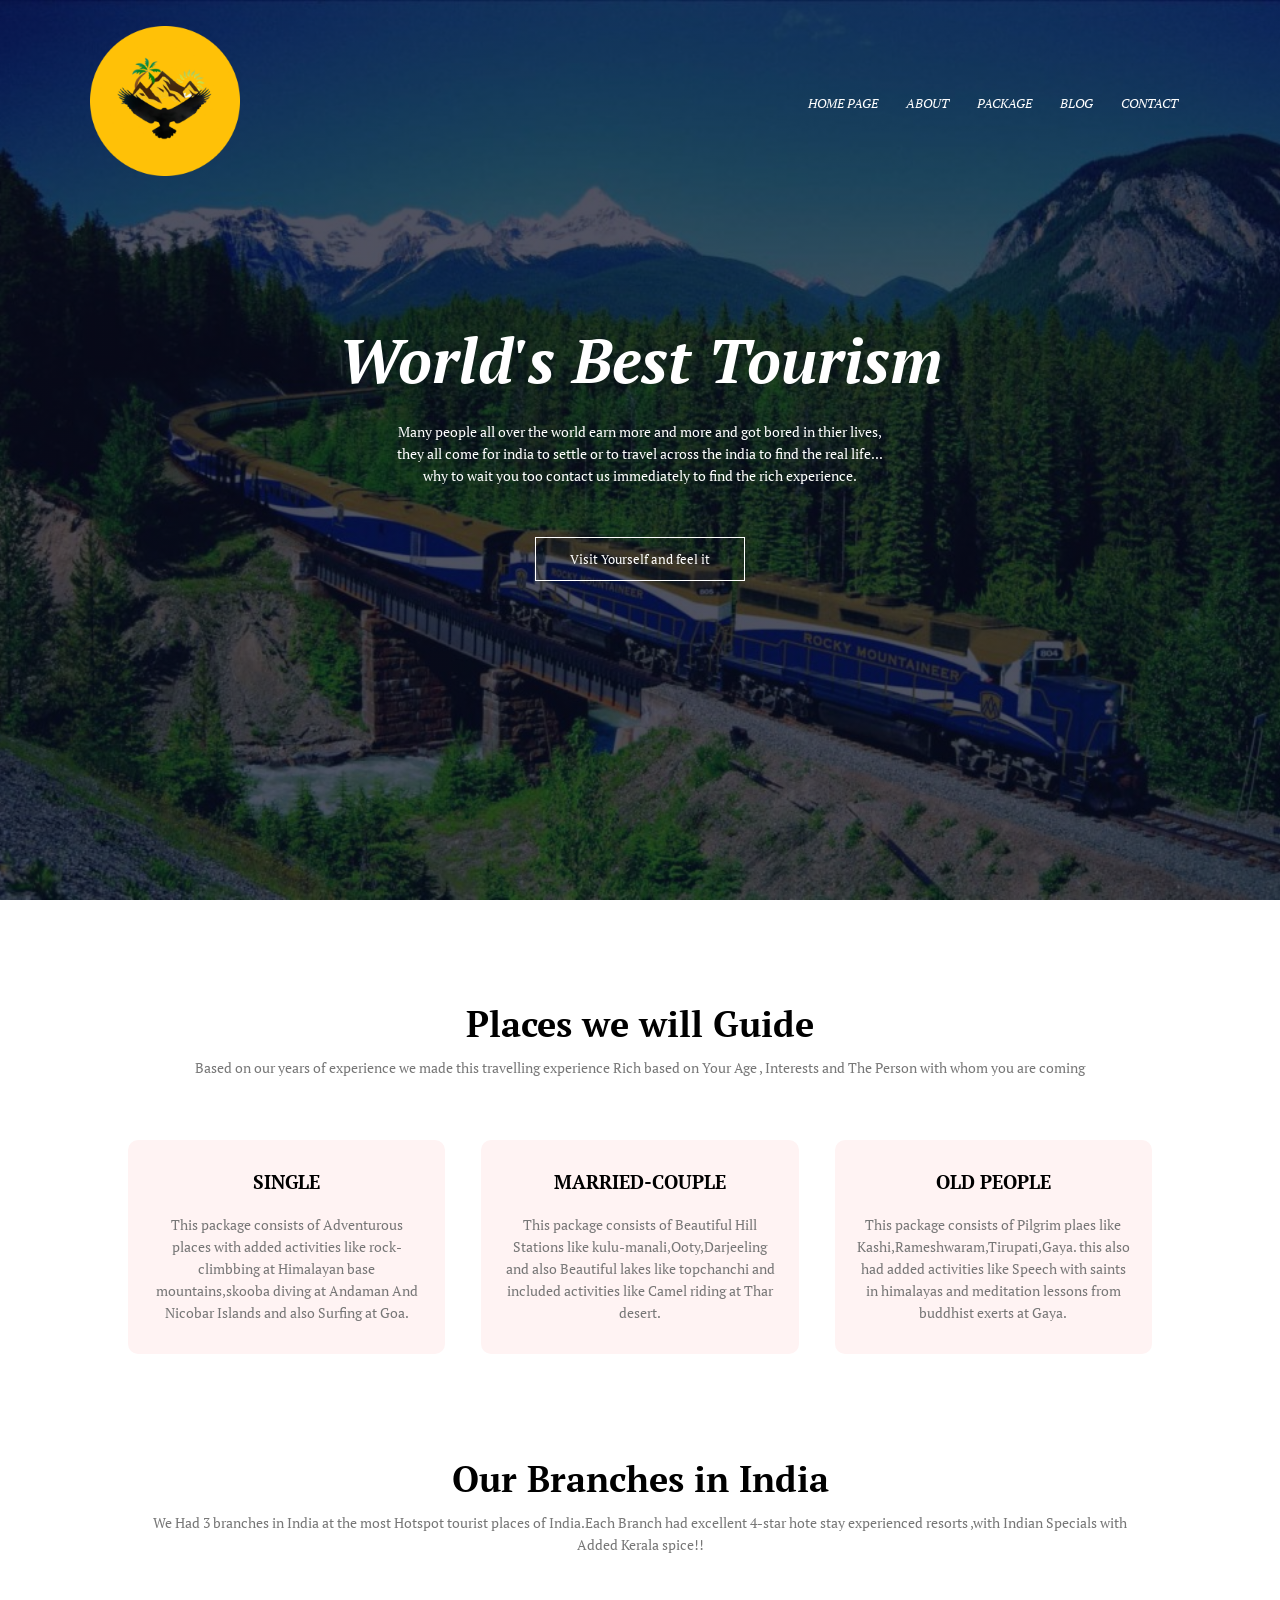
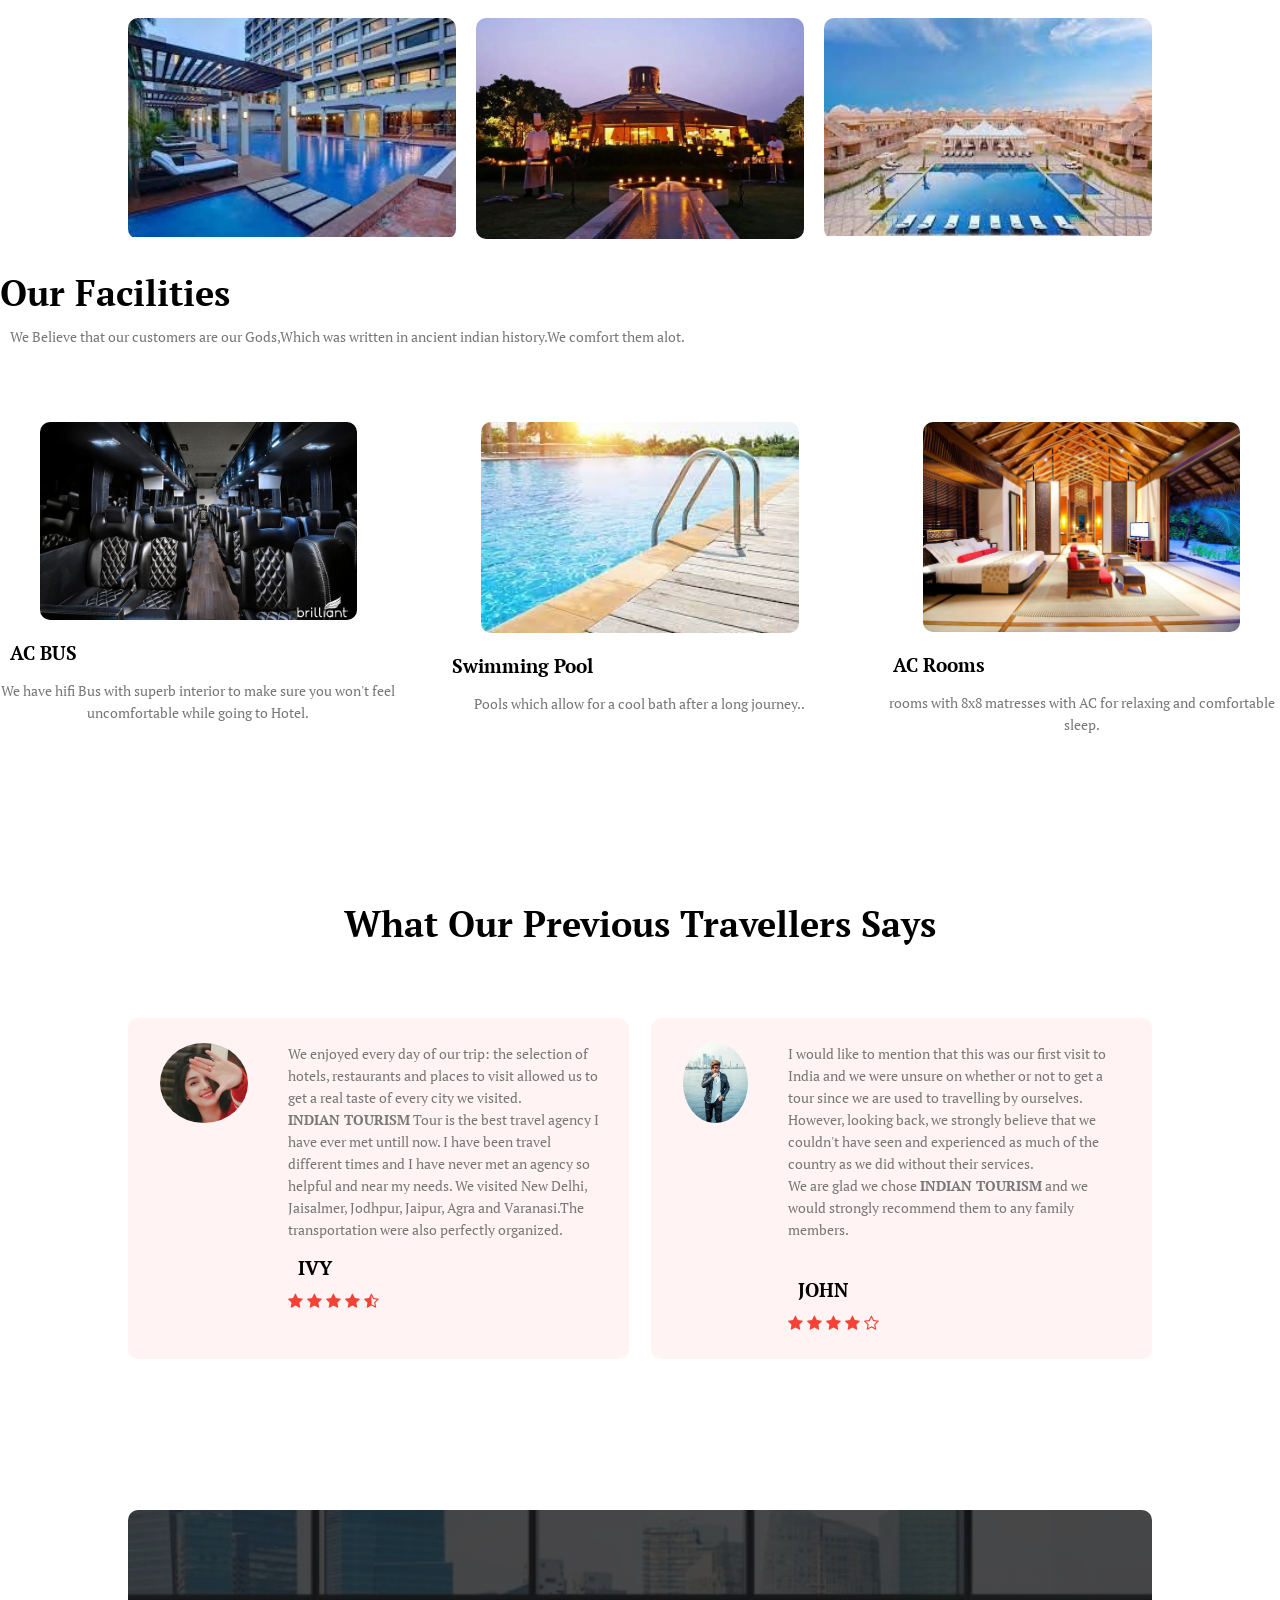
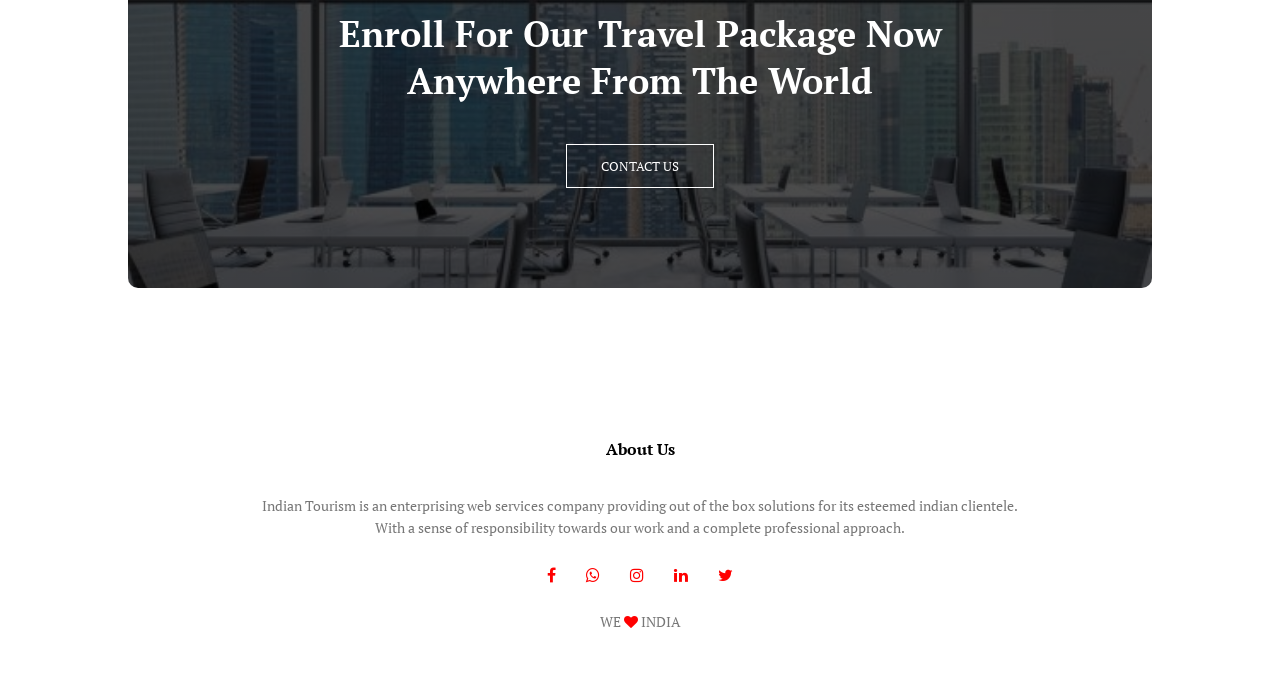
<file: index.html>
<!DOCTYPE html>
<html>
<head>
  <meta name="viewport" content="with=device-width, initial-scale=1.0">
  <title>INDIAN TOUR</title>
  <link rel="stylesheet" href="style.css">
  <link rel="preconnect" href="https://fonts.googleapis.com">
<link rel="preconnect" href="https://fonts.gstatic.com" crossorigin>
<link href="https://fonts.googleapis.com/css2?family=PT+Serif:ital,wght@0,400;0,700;1,400&display=swap" rel="stylesheet">
  <link rel="stylesheet" href="https://stackpath.bootstrapcdn.com/font-awesome/4.7.0/css/font-awesome.min.css">
</head>
<body>
  <section class="header">
     <nav>
       <a href="index.html"><img src="images/logo.png"></a>
       <div class="nav-links" id="navLinks">
         <i class="fa fa-times" onclick="hideMenu()"></i>
         <ul>
           <li><a href="index.html">HOME PAGE</a></li>
           <li><a href="about.html">ABOUT</a></li>
           <li><a href="package.html">PACKAGE</a></li>
           <li><a href="blog.html">BLOG</a></li>
           <li><a href="contact.html">CONTACT</a></li>
         </ul>
       </div>
       <i class="fa fa-bars" onclick="showMenu()"></i>
     </nav>
<div class="text-box">
  <h1>World's Best Tourism</h1>
  <p>
    Many people all over the world earn more and more and got bored in thier lives,<br> they all come for india to settle or to travel across the india to find the real life...<br> why to wait you too contact us immediately to find the rich experience.
  </p>
  <a href="blog.html" class="hero-btn">Visit Yourself and feel it</a>
</div>
  </section>
<!--places-->
<section class="places">
  <h1>Places we will Guide</h1>
  <p>
    Based on our years of experience we made this travelling experience Rich based on Your Age , Interests and The Person with whom you are coming
  </p>
  <div class="row">
    <div class="places-col">
      <h3>SINGLE</h3>
      <p>
        This package consists of Adventurous places with added activities like rock-climbbing at Himalayan base mountains,skooba diving at Andaman And Nicobar Islands and also Surfing at Goa.
      </p>
    </div>
    <div class="places-col">
      <h3>MARRIED-COUPLE</h3>
      <p>
        This package consists of Beautiful Hill Stations like kulu-manali,Ooty,Darjeeling and also Beautiful lakes like topchanchi and included activities like Camel riding at Thar desert.
      </p>
    </div>
    <div class="places-col">
      <h3>OLD PEOPLE</h3>
      <p>
        This package consists of Pilgrim plaes like Kashi,Rameshwaram,Tirupati,Gaya. this also had added activities like Speech with saints in himalayas and meditation lessons from buddhist exerts at Gaya.
      </p>
    </div>
  </div>
</section>
<section class="branches">
  <h1>Our Branches in India</h1>
  <p>
    We Had 3 branches in India at the most Hotspot tourist places of India.Each Branch had excellent 4-star hote stay experienced resorts ,with Indian Specials with Added Kerala spice!!
  </p>
  <div class="row">
    <div class="branches-col">
      <img src="images/vizag.png">
      <div class="layer">
        <h3>Visakhapatnam</h3>
      </div>
    </div>
    <div class="branches-col">
      <img src="images/delhi.png">
      <div class="layer">
        <h3>Delhi</h3>
      </div>
    </div>
    <div class="branches-col">
      <img src="images/goa.png">
      <div class="layer">
        <h3>GOA</h3>
      </div>
    </div>
  </div>
</section>
<!-- facilites-->
<section class="facilites">
  <h1>Our Facilities</h1>
  <p>
    We Believe that our customers are our Gods,Which was written in ancient indian history.We comfort them alot.
  </p>
  <div class="row">
    <div class="facilities-col">
      <img src="images/bus.png">
      <h3>AC BUS</h3>
      <p>
        We have hifi Bus with superb interior to make sure you won't feel uncomfortable while going to Hotel.
      </p>
    </div>
    <div class="facilities-col">
      <img src="images/pool.png">
      <h3>Swimming Pool</h3>
      <p>
       Pools which allow for a cool bath after a long journey..
      </p>
    </div>
    <div class="facilities-col">
      <img src="images/room.png">
      <h3>AC Rooms</h3>
      <p>
        rooms with 8x8 matresses with AC for relaxing and comfortable sleep.
      </p>
    </div>
  </div>
</section>

<section class="testimonials">
  <h1>What Our Previous Travellers Says</h1>
  <p>

  </p>
  <div class="row">
    <div class="testimonial-col">
      <img src="images/ivy.png">
      <div>
        <p>
           We enjoyed every day of our trip: the selection of hotels, restaurants and places to visit allowed us to get a real taste of every city we visited.<br> <b>INDIAN TOURISM</b> Tour is the best travel agency I have ever met untill now. I have been travel different times and I have never met an agency so helpful and near my needs. We visited New Delhi, Jaisalmer, Jodhpur, Jaipur, Agra and Varanasi.The transportation were also perfectly organized.
        </p>
        <h3>IVY</h3>
        <i class="fa fa-star"></i>
        <i class="fa fa-star"></i>
        <i class="fa fa-star"></i>
        <i class="fa fa-star"></i>
        <i class="fa fa-star-half-o"></i>
      </div>
    </div>
    <div class="testimonial-col">
      <img src="images/john.png">
      <div>
        <p>
          I would like to mention that this was our first visit to India and we were unsure on whether or not to get a tour since we are used to travelling by ourselves. However, looking back, we strongly believe that we couldn't have seen and experienced as much of the country as we did without their services.<br>We are glad we chose <b>INDIAN TOURISM</b> and we would strongly recommend them to any family members.
        </p>
        <br>
        <h3>JOHN</h3>
        <i class="fa fa-star"></i>
        <i class="fa fa-star"></i>
        <i class="fa fa-star"></i>
        <i class="fa fa-star"></i>
        <i class="fa fa-star-o"></i>
      </div>
    </div>
  </div>
</section>



<!--call to action--->
<section class="cta">
  <h1>Enroll For Our Travel Package Now <br>Anywhere From The World</h1>
  <a href="contact.html" class="hero-btn">CONTACT US</a>
</section>


<!--footer-->
<section class="footer">
  <h4>About Us</h4>
  <p>
    Indian Tourism is an enterprising web services company providing out of the box solutions for its esteemed indian clientele.<br>With a sense of responsibility towards our work and a complete professional approach.
  </p>
  <div class="icons">
    <i class="fa fa-facebook"></i>
    <i class="fa fa-whatsapp"></i>
    <i class="fa fa-instagram"></i>
    <i class="fa fa-linkedin"></i>
    <i class="fa fa-twitter"></i>
  </div>
  <p>
    WE <i class="fa fa-heart"></i> INDIA
  </p>

</section>
<!--javascript for menu---->
<script>
  var navlinks = document.getElementById("navLinks");
  function showMenu(){
    navLinks.style.right="0";
  }
  function hideMenu(){
    navLinks.style.right="-200px";
  }
</script>
</body>
</html>
</file>
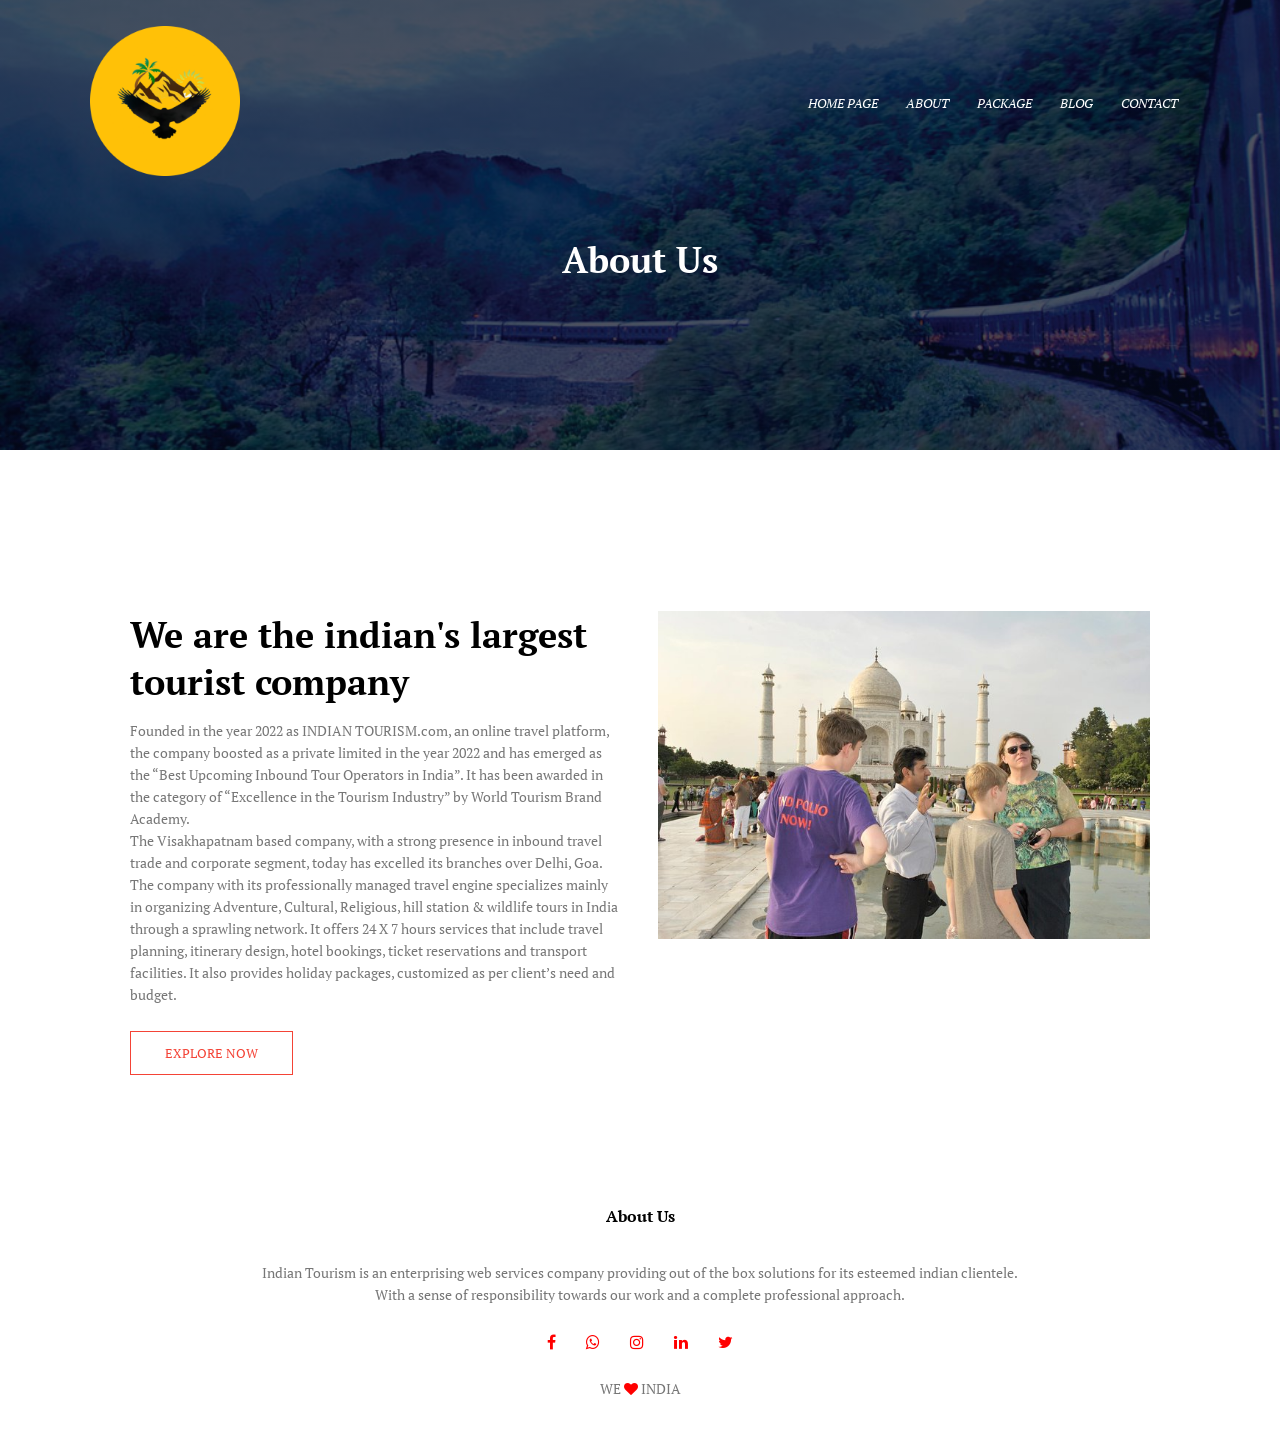
<file: about.html>
<!DOCTYPE html>
<html>
<head>
  <meta name="viewport" content="with=device-width, initial-scale=1.0">
  <title>INDIAN TOURISM</title>
  <link rel="stylesheet" href="style.css">
  <link rel="preconnect" href="https://fonts.googleapis.com">
<link rel="preconnect" href="https://fonts.gstatic.com" crossorigin>
<link href="https://fonts.googleapis.com/css2?family=PT+Serif:ital,wght@0,400;0,700;1,400&display=swap" rel="stylesheet">
  <link rel="stylesheet" href="https://stackpath.bootstrapcdn.com/font-awesome/4.7.0/css/font-awesome.min.css">
</head>
<body>
  <section class="sub-header">
     <nav>
       <a href="index.html"><img src="images/logo.png"></a>
       <div class="nav-links" id="navLinks">
         <i class="fa fa-times" onclick="hideMenu()"></i>
         <ul>
           <li><a href="index.html">HOME PAGE</a></li>
           <li><a href="about.html">ABOUT</a></li>
           <li><a href="package.html">PACKAGE</a></li>
           <li><a href="blog.html">BLOG</a></li>
           <li><a href="contact.html">CONTACT</a></li>
         </ul>
       </div>
       <i class="fa fa-bars" onclick="showMenu()"></i>
     </nav>
<h1>About Us</h1>
  </section>

<!-- about us content-->
<section class="about-us">
  <div class="row">
    <div class="about-col">
      <h1>We are the indian's largest tourist company</h1>
      <p>
        Founded in the year 2022 as INDIAN TOURISM.com, an online travel platform, the company boosted as a private limited in the year 2022 and has emerged as the “Best Upcoming Inbound Tour Operators in India”. It has been awarded in the category of “Excellence in the Tourism Industry” by World Tourism Brand Academy.
<br>The Visakhapatnam based company, with a strong presence in inbound travel trade and corporate segment, today has excelled its branches over Delhi, Goa. The company with its professionally managed travel engine specializes mainly in organizing Adventure, Cultural, Religious, hill station & wildlife tours in India through a sprawling network. It offers 24 X 7 hours services that include travel planning, itinerary design, hotel bookings, ticket reservations and transport facilities. It also provides holiday packages, customized as per client’s need and budget.
      </p>
      <a href="" class="hero-btn red-btn">EXPLORE NOW</a>
    </div>
    <div class="about-col">
      <img src="images/about.png">
    </div>
  </div>

</section>

<!--footer-->
<section class="footer">
  <h4>About Us</h4>
  <p>
    Indian Tourism is an enterprising web services company providing out of the box solutions for its esteemed indian clientele.<br>With a sense of responsibility towards our work and a complete professional approach.
  </p>
  <div class="icons">
    <i class="fa fa-facebook"></i>
    <i class="fa fa-whatsapp"></i>
    <i class="fa fa-instagram"></i>
    <i class="fa fa-linkedin"></i>
    <i class="fa fa-twitter"></i>
  </div>
  <p>
    WE <i class="fa fa-heart"></i> INDIA
  </p>

</section>
<!--javascript for menu---->
<script>
  var navlinks = document.getElementById("navLinks");
  function showMenu(){
    navLinks.style.right="0";
  }
  function hideMenu(){
    navLinks.style.right="-200px";
  }
</script>
</body>
</html>
</file>
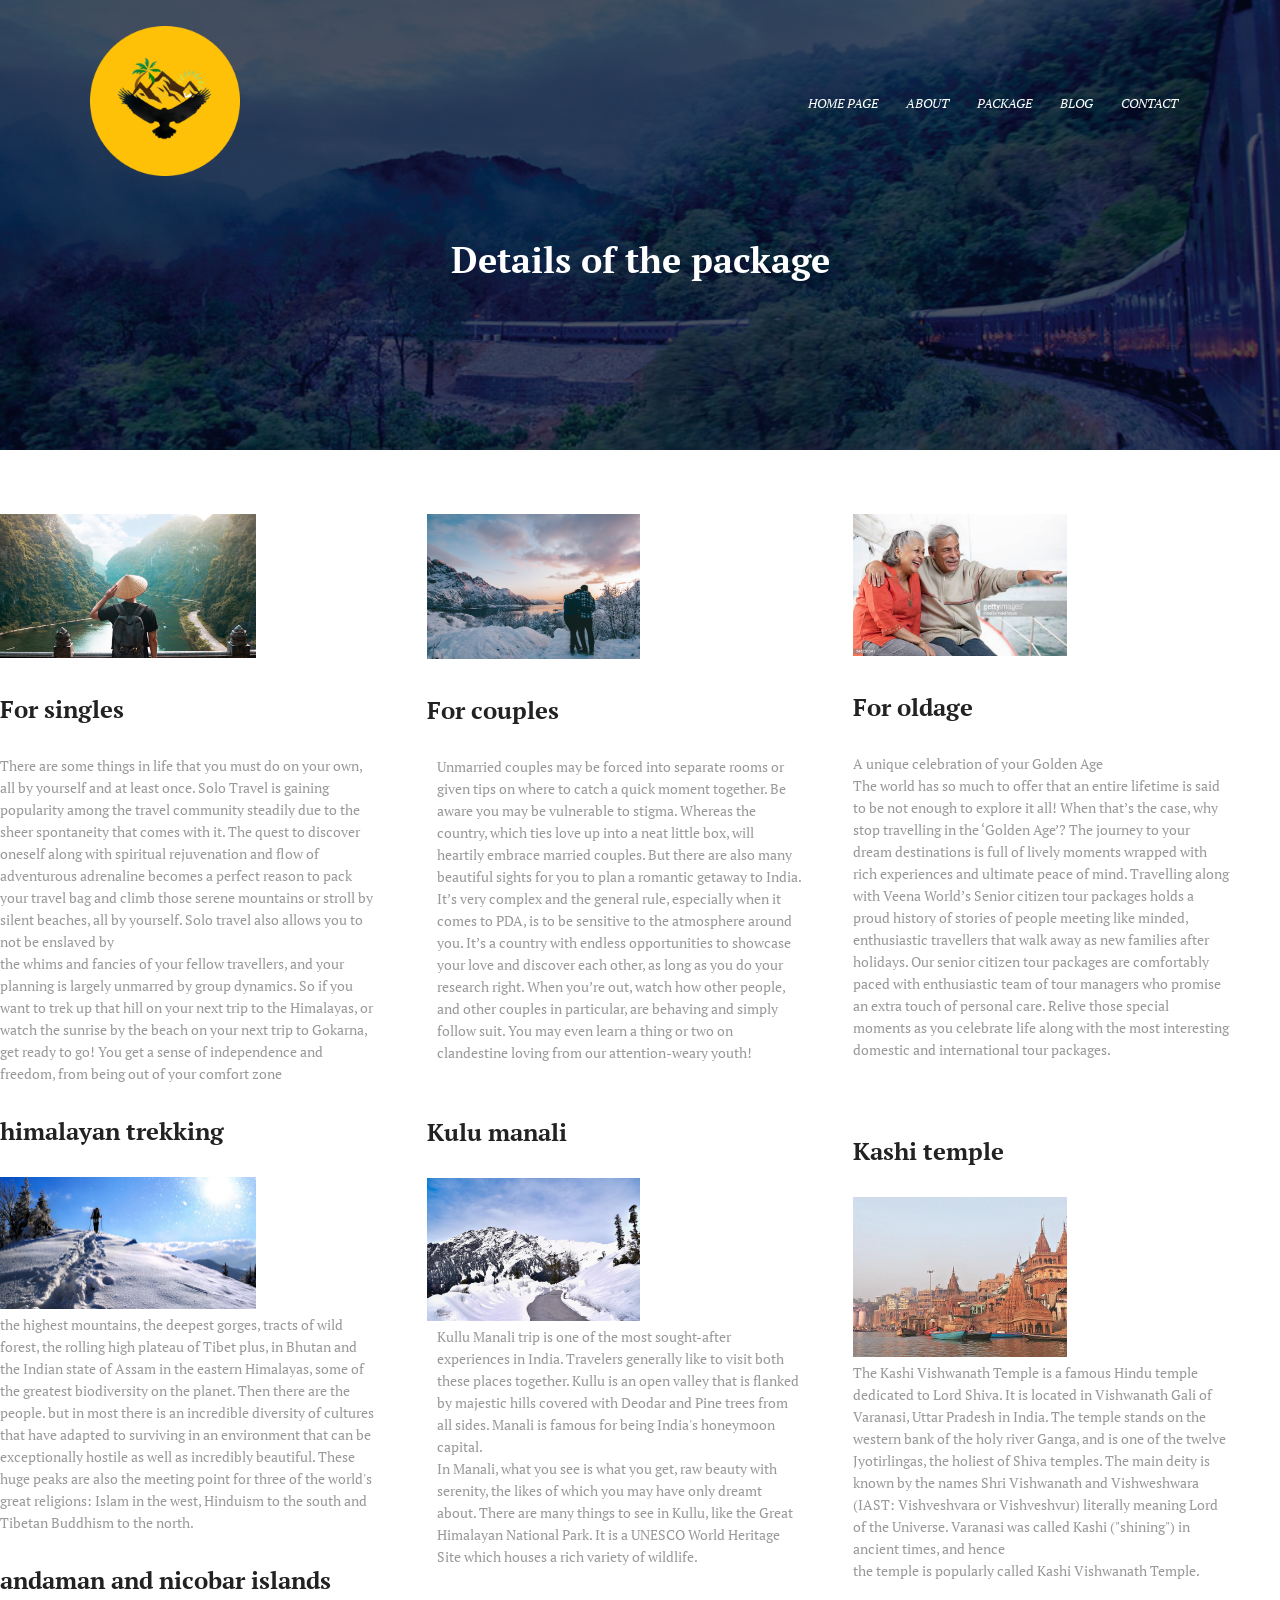
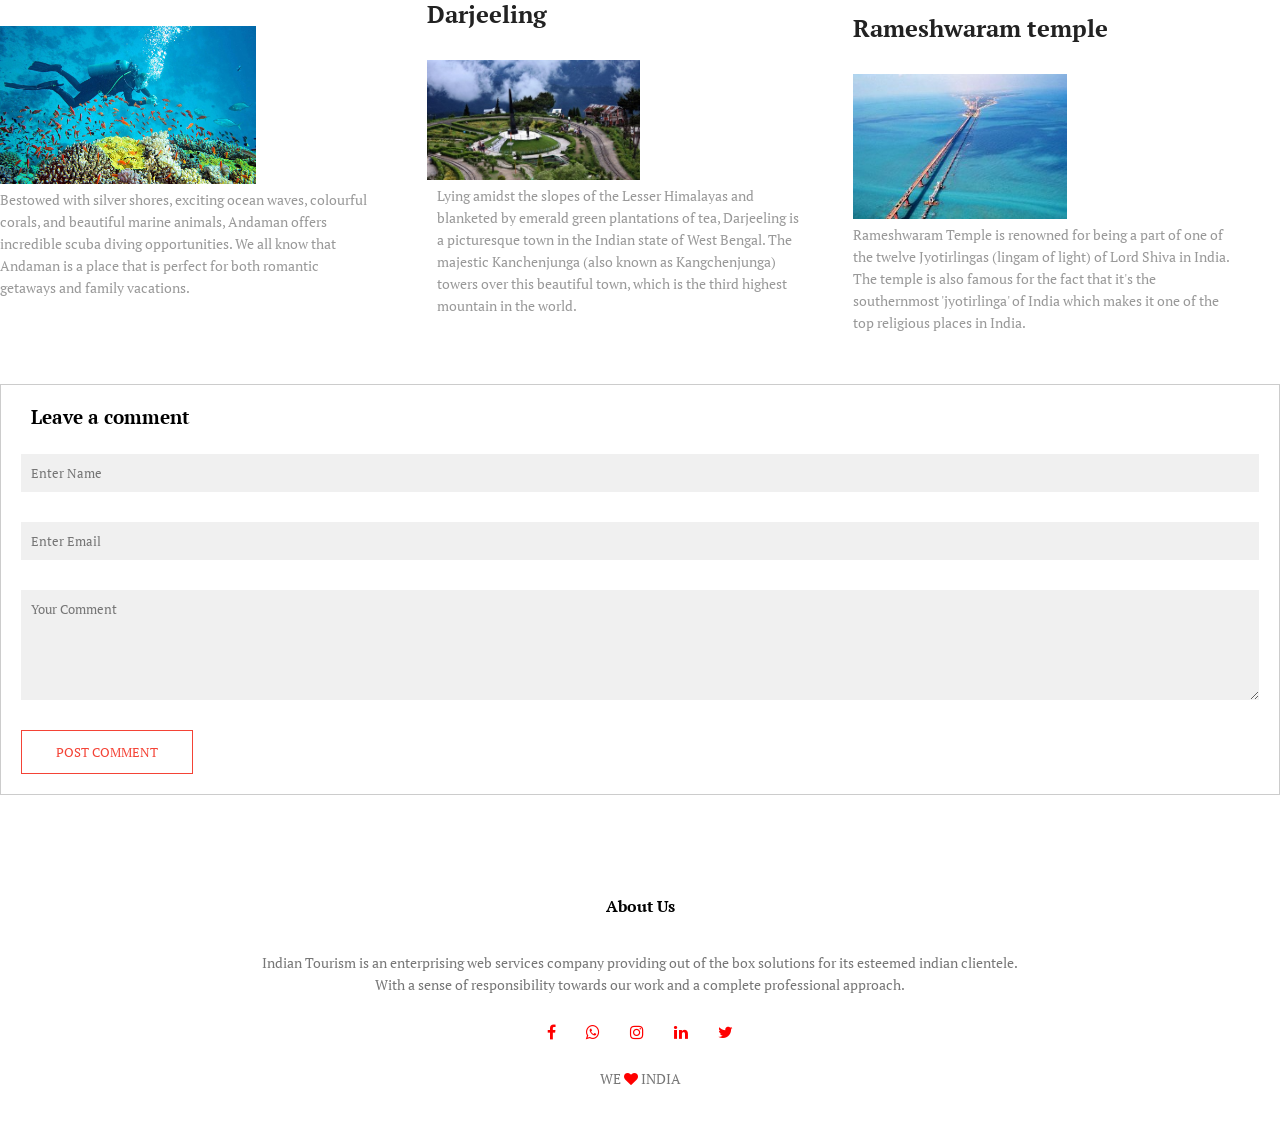
<file: blog.html>
<!DOCTYPE html>
<html>
<head>
  <meta name="viewport" content="with=device-width, initial-scale=1.0">
  <title>INDIAN TOURISM</title>
  <link rel="stylesheet" href="style.css">
  <link rel="preconnect" href="https://fonts.googleapis.com">
<link rel="preconnect" href="https://fonts.gstatic.com" crossorigin>
<link href="https://fonts.googleapis.com/css2?family=PT+Serif:ital,wght@0,400;0,700;1,400&display=swap" rel="stylesheet">
  <link rel="stylesheet" href="https://stackpath.bootstrapcdn.com/font-awesome/4.7.0/css/font-awesome.min.css">
</head>
<body>
  <section class="sub-header">
     <nav>
       <a href="index.html"><img src="images/logo.png"></a>
       <div class="nav-links" id="navLinks">
         <i class="fa fa-times" onclick="hideMenu()"></i>
         <ul>
           <li><a href="index.html">HOME PAGE</a></li>
           <li><a href="about.html">ABOUT</a></li>
           <li><a href="package.html">PACKAGE</a></li>
           <li><a href="blog.html">BLOG</a></li>
           <li><a href="contact.html">CONTACT</a></li>
         </ul>
       </div>
       <i class="fa fa-bars" onclick="showMenu()"></i>
     </nav>
<h1>Details of the package</h1>
  </section>
<!--blog content-->
<section class="blog content">
  <div class="row">
    <div class="blog-left">
      <img src="images/single.png">
      <h2>For singles</h2>
      <p>
        There are some things in life that you must do on your own, all by yourself and at least once. Solo Travel is gaining popularity among the travel community steadily due to the sheer spontaneity that comes with it. The quest to discover oneself along with spiritual rejuvenation and flow of adventurous adrenaline becomes a perfect reason to pack your travel bag and climb those serene mountains or stroll by silent beaches, all by yourself. Solo travel also allows you to not be enslaved by <br>the whims and fancies of your fellow travellers, and your planning is largely unmarred by group dynamics. So if you want to trek up that hill on your next trip to the Himalayas, or watch the sunrise by the beach on your next trip to Gokarna, get ready to go! You get a sense of independence and freedom, from being out of your comfort zone
      </p>
      <h2>himalayan trekking</h2>
      <img src="images/himalaya.png">
      <p>
        the highest mountains, the deepest gorges, tracts of wild forest, the rolling high plateau of Tibet plus, in Bhutan and the Indian state of Assam in the eastern Himalayas, some of the greatest biodiversity on the planet.

Then there are the people. but in most there is an incredible diversity of cultures that have adapted to surviving in an environment that can be exceptionally hostile as well as incredibly beautiful.

These huge peaks are also the meeting point for three of the world's great religions: Islam in the west, Hinduism to the south and Tibetan Buddhism to the north.
      </p>
      <h2>andaman and nicobar islands</h2>
      <img src="images/andaman.png">
      <p>
        Bestowed with silver shores, exciting ocean waves, colourful corals, and beautiful marine animals, Andaman offers incredible scuba diving opportunities. We all know that Andaman is a place that is perfect for both romantic getaways and family vacations.
      </p>
    </div>
    <div class="blog-middle">
      <img src="images/couple.png">
      <h2>For couples</h2>
      <p>
        Unmarried couples may be forced into separate rooms or given tips on where to catch a quick moment together. Be aware you may be vulnerable to stigma. Whereas the country, which ties love up into a neat little box, will heartily embrace married couples. But there are also many beautiful sights for you to plan a romantic getaway to India.

        <br>It’s very complex and the general rule, especially when it comes to PDA, is to be sensitive to the atmosphere around you. It’s a country with endless opportunities to showcase your love and discover each other, as long as you do your research right. When you’re out, watch how other people, and other couples in particular, are behaving and simply follow suit. You may even learn a thing or two on clandestine loving from our attention-weary youth!
      </p><br>
      <h2>Kulu manali</h2>
      <img src="images/kulu.png">
      <p>
        Kullu Manali trip is one of the most sought-after experiences in India. Travelers generally like to visit both these places together. Kullu is an open valley that is flanked by majestic hills covered with Deodar and Pine trees from all sides. Manali is famous for being India's honeymoon capital.
      </p>
      <p>
In Manali, what you see is what you get, raw beauty with serenity, the likes of which you may have only dreamt about. There are many things to see in Kullu, like the Great Himalayan National Park. It is a UNESCO World Heritage Site which houses a rich variety of wildlife.
      </p>
      <h2>Darjeeling</h2>
      <img src="images/darjeeling.png">
      <p>
      Lying amidst the slopes of the Lesser Himalayas and blanketed by emerald green plantations of tea, Darjeeling is a picturesque town in the Indian state of West Bengal. The majestic Kanchenjunga (also known as Kangchenjunga) towers over this beautiful town, which is the third highest mountain in the world.  </p>
    </div>
    <div class="blog-right">
      <img src="images/old.png">
      <h2>For oldage</h2>
      <p>
        A unique celebration of your Golden Age
<br>
The world has so much to offer that an entire lifetime is said to be not enough to explore it all! When that’s the case, why stop travelling in the ‘Golden Age’? The journey to your dream destinations is full of lively moments wrapped with rich experiences and ultimate peace of mind. Travelling along with Veena World’s Senior citizen tour packages holds a proud history of stories of people meeting like minded, enthusiastic travellers that walk away as new families after holidays. Our senior citizen tour packages are comfortably paced with enthusiastic team of tour managers who promise an extra touch of personal care. Relive those special moments as you celebrate life along with the most interesting domestic and international tour packages.
<br><br><br>

      </p>
      <h2>Kashi temple</h2>
      <img src="images/kashi.png">
      <p>
        The Kashi Vishwanath Temple is a famous Hindu temple dedicated to Lord Shiva. It is located in Vishwanath Gali of Varanasi, Uttar Pradesh in India. The temple stands on the western bank of the holy river Ganga, and is one of the twelve Jyotirlingas, the holiest of Shiva temples. The main deity is known by the names Shri Vishwanath and Vishweshwara (IAST: Vishveshvara or Vishveshvur) literally meaning Lord of the Universe. Varanasi was called Kashi ("shining") in ancient times, and hence <br>the temple is popularly called Kashi Vishwanath Temple.
      </p>
      <h2>Rameshwaram temple</h2>
      <img src="images/ramesh.png">
      <p>
         Rameshwaram Temple is renowned for being a part of one of the twelve Jyotirlingas (lingam of light) of Lord Shiva in India. The temple is also famous for the fact that it's the southernmost 'jyotirlinga' of India which makes it one of the top religious places in India.
      </p>
    </div>
  </div>

  <div class="comment-box">
    <h3>Leave a comment</h3>
       <form class="comment-form">
         <input type="text" placeholder="Enter Name">
         <input type="email" placeholder="Enter Email">
         <textarea rows="5" placeholder="Your Comment"></textarea>
         <button type="submit" class="hero-btn red-btn">POST COMMENT</button>
       </form>
  </div>
</section>
<!--footer-->
<section class="footer">
  <h4>About Us</h4>
  <p>
    Indian Tourism is an enterprising web services company providing out of the box solutions for its esteemed indian clientele.<br>With a sense of responsibility towards our work and a complete professional approach.
  </p>
  <div class="icons">
    <i class="fa fa-facebook"></i>
    <i class="fa fa-whatsapp"></i>
    <i class="fa fa-instagram"></i>
    <i class="fa fa-linkedin"></i>
    <i class="fa fa-twitter"></i>
  </div>
  <p>
    WE <i class="fa fa-heart"></i> INDIA
  </p>

</section>
<!--javascript for menu---->
<script>
  var navlinks = document.getElementById("navLinks");
  function showMenu(){
    navLinks.style.right="0";
  }
  function hideMenu(){
    navLinks.style.right="-200px";
  }
</script>
</body>
</html>
</file>
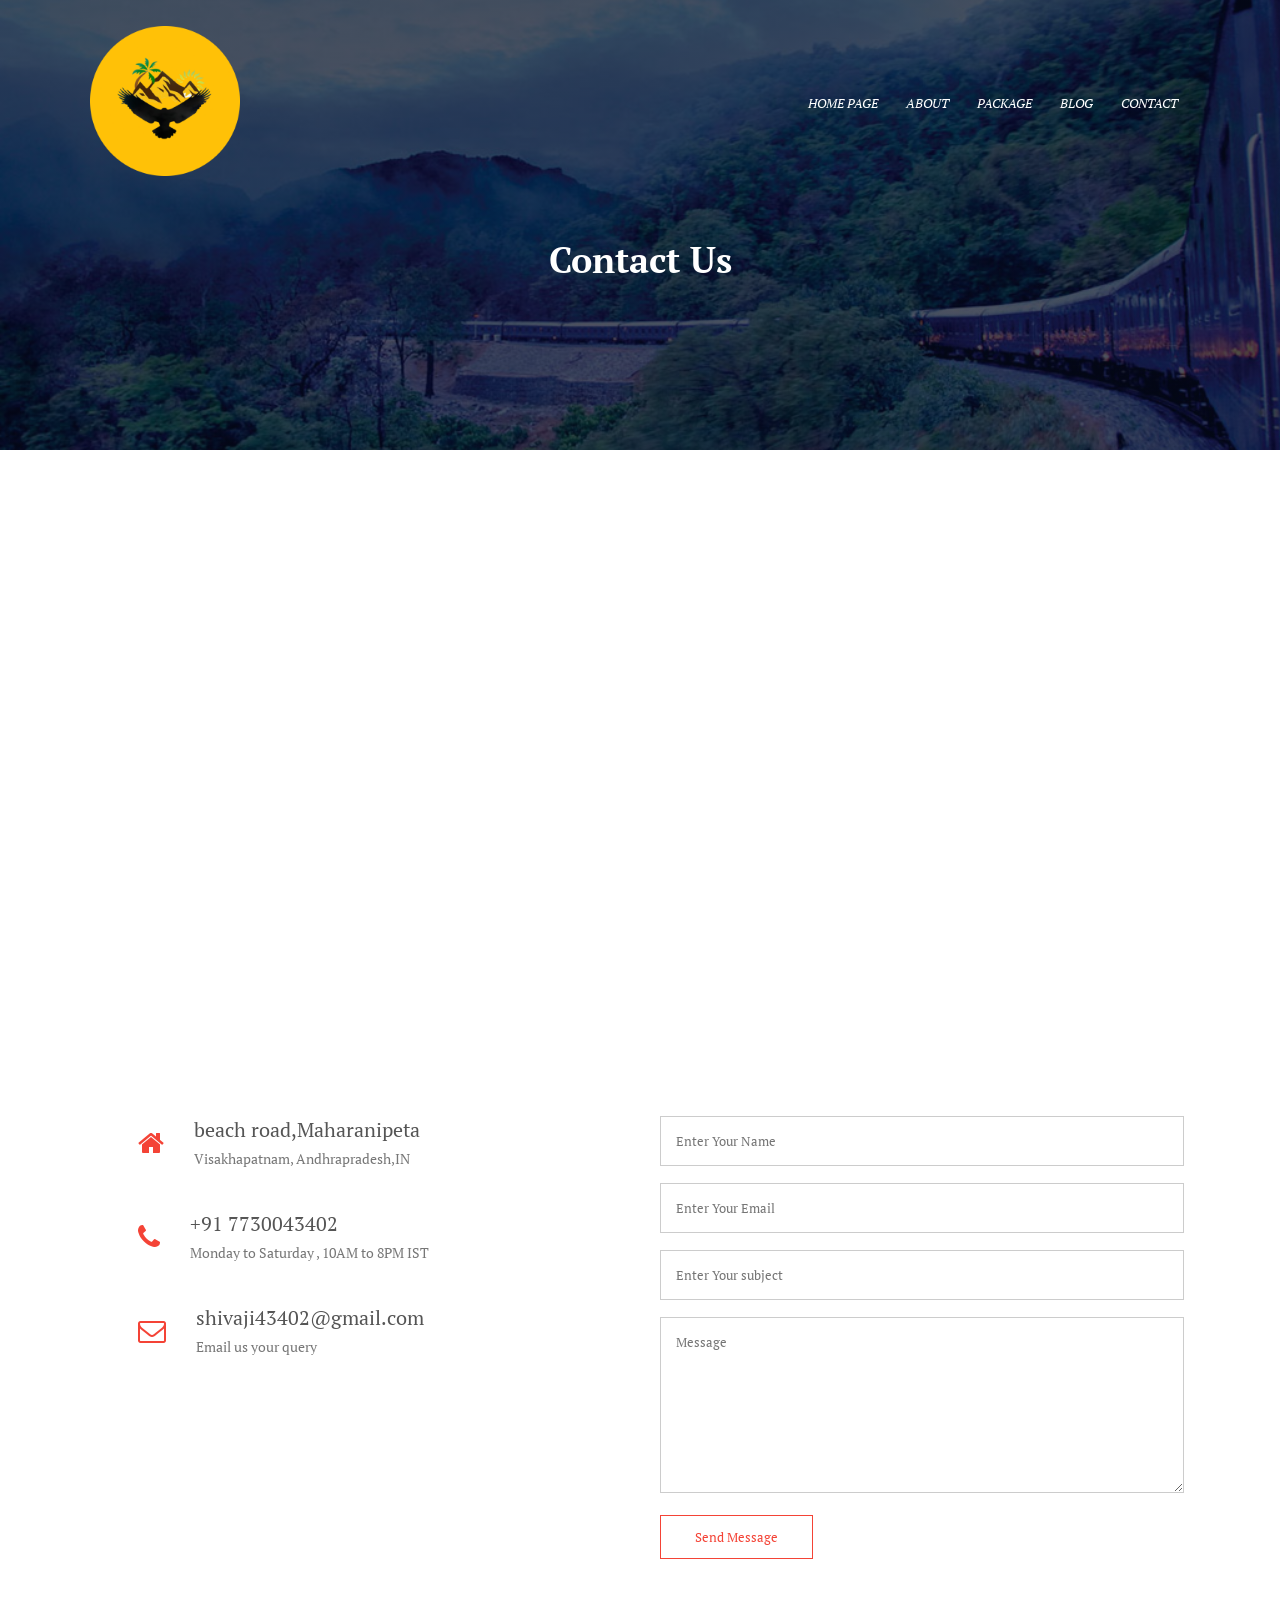
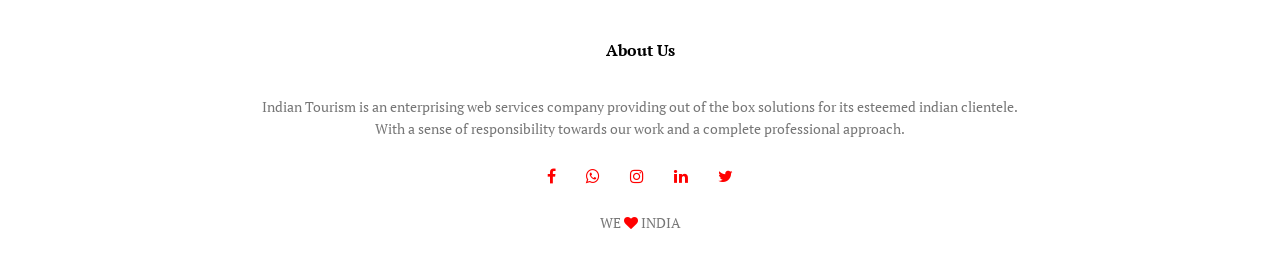
<file: contact.html>
<!DOCTYPE html>
<html>
<head>
  <meta name="viewport" content="with=device-width, initial-scale=1.0">
  <title>INDIAN TOURISM</title>
  <link rel="stylesheet" href="style.css">
  <link rel="preconnect" href="https://fonts.googleapis.com">
<link rel="preconnect" href="https://fonts.gstatic.com" crossorigin>
<link href="https://fonts.googleapis.com/css2?family=PT+Serif:ital,wght@0,400;0,700;1,400&display=swap" rel="stylesheet">
  <link rel="stylesheet" href="https://stackpath.bootstrapcdn.com/font-awesome/4.7.0/css/font-awesome.min.css">
</head>
<body>
  <section class="sub-header">
     <nav>
       <a href="index.html"><img src="images/logo.png"></a>
       <div class="nav-links" id="navLinks">
         <i class="fa fa-times" onclick="hideMenu()"></i>
         <ul>
           <li><a href="index.html">HOME PAGE</a></li>
           <li><a href="about.html">ABOUT</a></li>
           <li><a href="package.html">PACKAGE</a></li>
           <li><a href="blog.html">BLOG</a></li>
           <li><a href="contact.html">CONTACT</a></li>
         </ul>
       </div>
       <i class="fa fa-bars" onclick="showMenu()"></i>
     </nav>
<h1>Contact Us</h1>
  </section>

<!-- contact us content-->
<section class = "location">
  <iframe src="https://www.google.com/maps/embed?pb=!1m18!1m12!1m3!1d14212.48819050211!2d83.3067795231247!3d17.718519597002963!2m3!1f0!2f0!3f0!3m2!1i1024!2i768!4f13.1!3m3!1m2!1s0x3a39436d41958883%3A0xe0af48edae5bd5ea!2sNovotel%20Visakhapatnam%20Varun%20Beach!5e1!3m2!1sen!2sin!4v1656583388366!5m2!1sen!2sin" width="600" height="450" style="border:0;" allowfullscreen="" loading="lazy" referrerpolicy="no-referrer-when-downgrade"></iframe>
</section>

<section class="contact-us">
  <div class="row">
    <div class="contact-col">
      <div>
        <i class="fa fa-home"></i>
        <span>
          <h5>beach road,Maharanipeta</h5>
          <p>
            Visakhapatnam, Andhrapradesh,IN
          </p>
        </span>
      </div>
      <div>
        <i class="fa fa-phone"></i>
        <span>
          <h5>+91 7730043402</h5>
          <p>
           Monday to Saturday , 10AM to 8PM IST
          </p>
        </span>
      </div>
      <div>
        <i class="fa fa-envelope-o"></i>
        <span>
          <h5>shivaji43402@gmail.com</h5>
          <p>
           Email us your query
          </p>
        </span>
      </div>
    </div>
    <div class="contact-col">
      <form action="formhandler.php" method="post">
        <input type="text" name="name" placeholder="Enter Your Name" required>
        <input type="email" name="email" placeholder="Enter Your Email" required>
        <input type="text" name="subject" placeholder="Enter Your subject" required>
        <textarea rows="8" name="message" placeholder="Message" required></textarea>
        <button type="submit" class="hero-btn red-btn">Send Message</button>
      </form>
    </div>
  </div>
</section>
<!--footer-->
<section class="footer">
  <h4>About Us</h4>
  <p>
    Indian Tourism is an enterprising web services company providing out of the box solutions for its esteemed indian clientele.<br>With a sense of responsibility towards our work and a complete professional approach.
  </p>
  <div class="icons">
    <i class="fa fa-facebook"></i>
    <i class="fa fa-whatsapp"></i>
    <i class="fa fa-instagram"></i>
    <i class="fa fa-linkedin"></i>
    <i class="fa fa-twitter"></i>
  </div>
  <p>
    WE <i class="fa fa-heart"></i> INDIA
  </p>

</section>
<!--javascript for menu---->
<script>
  var navlinks = document.getElementById("navLinks");
  function showMenu(){
    navLinks.style.right="0";
  }
  function hideMenu(){
    navLinks.style.right="-200px";
  }
</script>
</body>
</html>
</file>
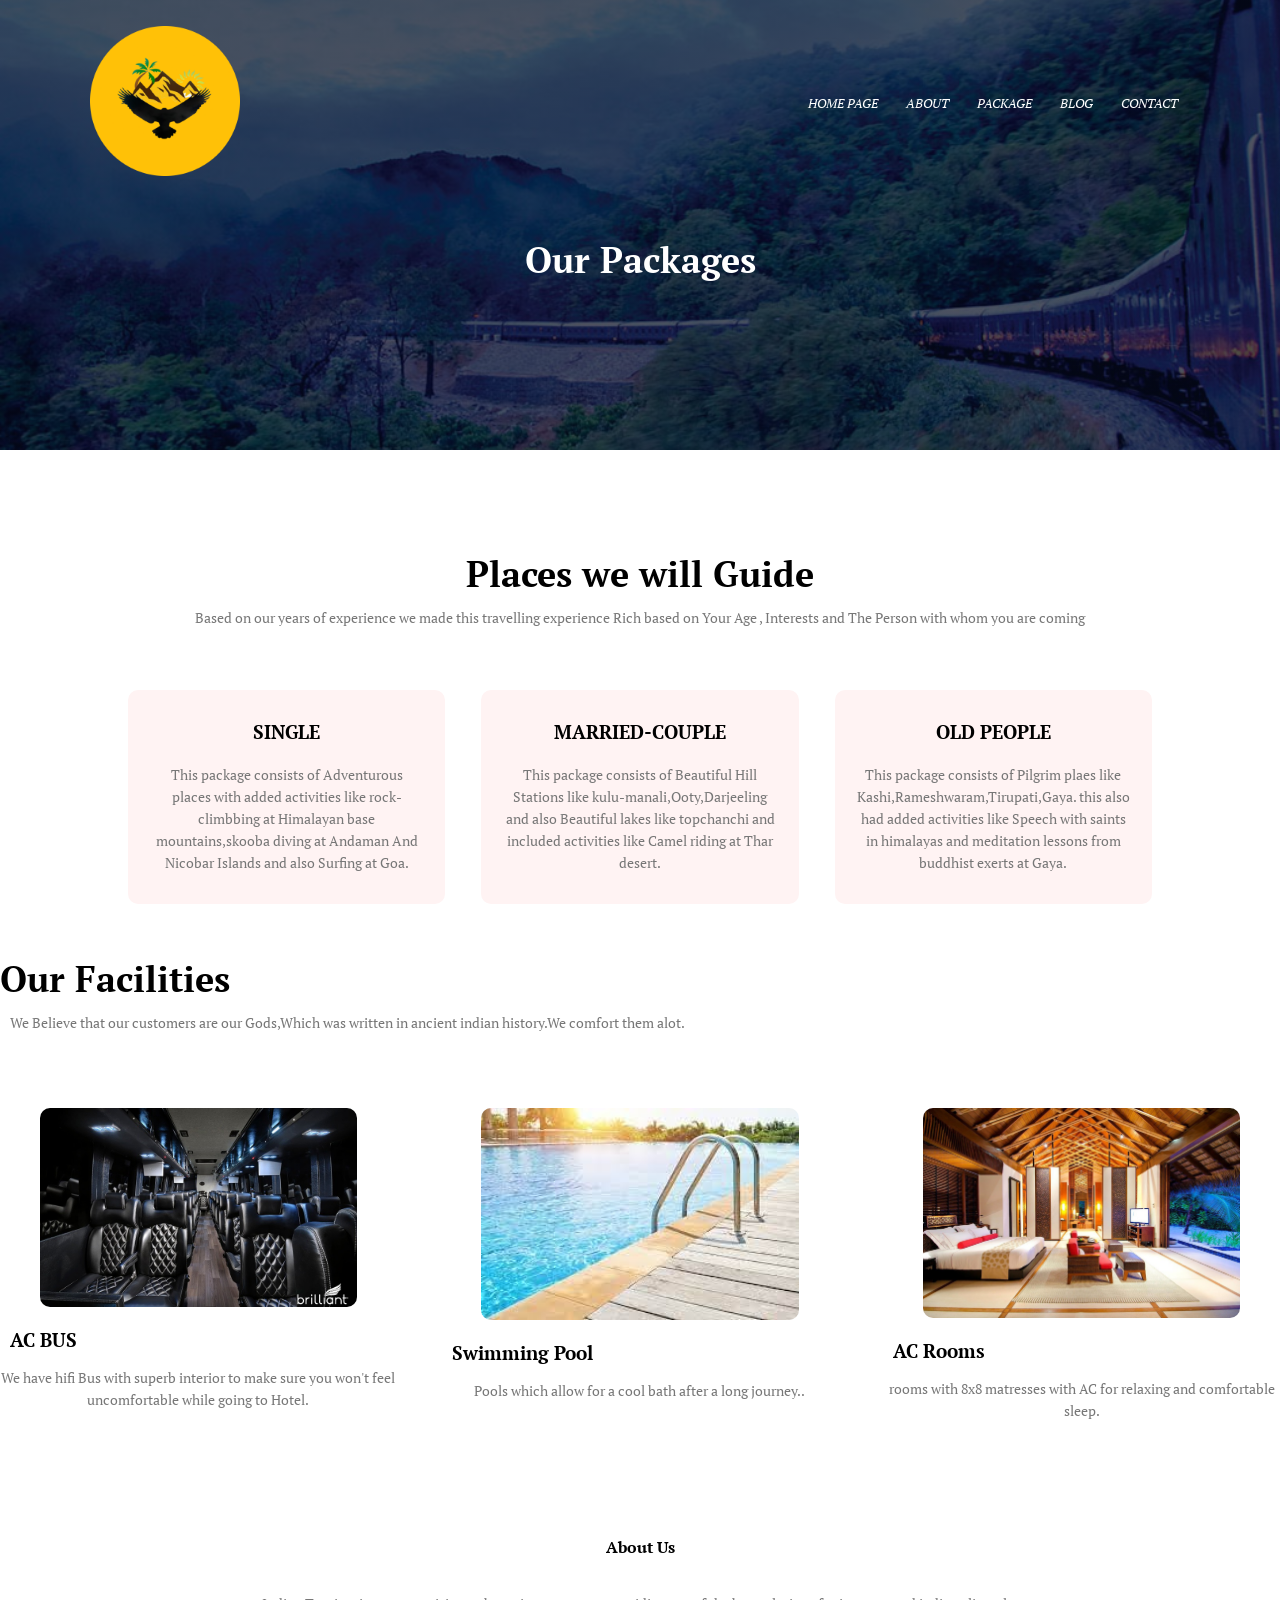
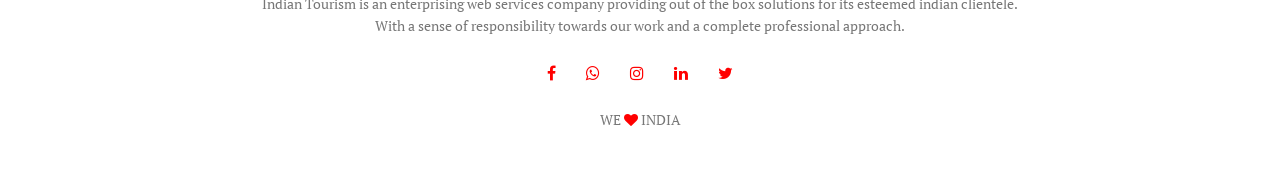
<file: package.html>
<!DOCTYPE html>
<html>
<head>
  <meta name="viewport" content="with=device-width, initial-scale=1.0">
  <title>INDIAN TOURISM</title>
  <link rel="stylesheet" href="style.css">
  <link rel="preconnect" href="https://fonts.googleapis.com">
<link rel="preconnect" href="https://fonts.gstatic.com" crossorigin>
<link href="https://fonts.googleapis.com/css2?family=PT+Serif:ital,wght@0,400;0,700;1,400&display=swap" rel="stylesheet">
  <link rel="stylesheet" href="https://stackpath.bootstrapcdn.com/font-awesome/4.7.0/css/font-awesome.min.css">
</head>
<body>
  <section class="sub-header">
     <nav>
       <a href="index.html"><img src="images/logo.png"></a>
       <div class="nav-links" id="navLinks">
         <i class="fa fa-times" onclick="hideMenu()"></i>
         <ul>
           <li><a href="index.html">HOME PAGE</a></li>
           <li><a href="about.html">ABOUT</a></li>
           <li><a href="package.html">PACKAGE</a></li>
           <li><a href="blog.html">BLOG</a></li>
           <li><a href="contact.html">CONTACT</a></li>
         </ul>
       </div>
       <i class="fa fa-bars" onclick="showMenu()"></i>
     </nav>
<h1>Our Packages</h1>
  </section>
<!--packages-->
<section class="places">
  <h1>Places we will Guide</h1>
  <p>
    Based on our years of experience we made this travelling experience Rich based on Your Age , Interests and The Person with whom you are coming
  </p>
  <div class="row">
    <div class="places-col">
      <h3>SINGLE</h3>
      <p>
        This package consists of Adventurous places with added activities like rock-climbbing at Himalayan base mountains,skooba diving at Andaman And Nicobar Islands and also Surfing at Goa.
      </p>
    </div>
    <div class="places-col">
      <h3>MARRIED-COUPLE</h3>
      <p>
        This package consists of Beautiful Hill Stations like kulu-manali,Ooty,Darjeeling and also Beautiful lakes like topchanchi and included activities like Camel riding at Thar desert.
      </p>
    </div>
    <div class="places-col">
      <h3>OLD PEOPLE</h3>
      <p>
        This package consists of Pilgrim plaes like Kashi,Rameshwaram,Tirupati,Gaya. this also had added activities like Speech with saints in himalayas and meditation lessons from buddhist exerts at Gaya.
      </p>
    </div>
  </div>
</section>
<!--facilities-->

<section class="facilites">
  <h1>Our Facilities</h1>
  <p>
    We Believe that our customers are our Gods,Which was written in ancient indian history.We comfort them alot.
  </p>
  <div class="row">
    <div class="facilities-col">
      <img src="images/bus.png">
      <h3>AC BUS</h3>
      <p>
        We have hifi Bus with superb interior to make sure you won't feel uncomfortable while going to Hotel.
      </p>
    </div>
    <div class="facilities-col">
      <img src="images/pool.png">
      <h3>Swimming Pool</h3>
      <p>
       Pools which allow for a cool bath after a long journey..
      </p>
    </div>
    <div class="facilities-col">
      <img src="images/room.png">
      <h3>AC Rooms</h3>
      <p>
        rooms with 8x8 matresses with AC for relaxing and comfortable sleep.
      </p>
    </div>
  </div>
</section>

<!--footer-->
<section class="footer">
  <h4>About Us</h4>
  <p>
    Indian Tourism is an enterprising web services company providing out of the box solutions for its esteemed indian clientele.<br>With a sense of responsibility towards our work and a complete professional approach.
  </p>
  <div class="icons">
    <i class="fa fa-facebook"></i>
    <i class="fa fa-whatsapp"></i>
    <i class="fa fa-instagram"></i>
    <i class="fa fa-linkedin"></i>
    <i class="fa fa-twitter"></i>
  </div>
  <p>
    WE <i class="fa fa-heart"></i> INDIA
  </p>

</section>
<!--javascript for menu---->
<script>
  var navlinks = document.getElementById("navLinks");
  function showMenu(){
    navLinks.style.right="0";
  }
  function hideMenu(){
    navLinks.style.right="-200px";
  }
</script>
</body>
</html>
</file>
<file: style.css>
*{
  margin: 0;
  padding: 0;
  font-family: 'PT Serif', serif;
}
.header{
  min-height: 100vh;
  width: 100%;
  background-image: linear-gradient(rgba(8, 9, 30, 0.7),rgba(4, 9, 30, 0.7)),url(images/banner.png);
  background-position: center;
  background-size: cover;
  position: relative;
}
nav{
  display: flex;
  padding: 2% 7%;
  justify-content: space-between;
  align-items: center;
}
nav img{
  width: 150px;
}
.nav-links{
  flex: 1;
  text-align: right;
}
.nav-links ul li{
  list-style: none;
  display: inline-block;
  padding: 8px 12px;
  position: relative;
}
.nav-links ul li a{
  color: #fff;
  text-decoration: none;
  font-style: italic;
  font-size: 13px;
}
.nav-links ul li::after{
content: '';
width: 0;
height: 2px;
background: #f44336;
display: block;
margin: auto;
transition: 0.7s;
}
.nav-links ul li:hover::after{
width: 100%;
}
.text-box{
  width: 90%;
  color: #fff;
  position: absolute;
  top: 50%;
  left: 50%;
  transform: translate(-50%,-50%);
  text-align: center;
}
.text-box h1{
  font-size: 62px;
  font-style: italic;
}
.text-box p{
  margin: 10px 0 40px;
  font-size: 14px;
  color: #fff;
}
.hero-btn{
  display: inline-block;
  text-decoration: none;
  color: #fff;
  border: 1px solid #fff;
  padding: 12px 34px;
  font-size: 13px;
  background: transparent;
  position: relative;
  cursor: pointer;
}
.hero-btn:hover{
  border: 1px solid #f44336;
  background: #f44336;
  transition: 1s;
}
nav .fa{
  display: none;
}
@media(max-width:700px){
  .text-box h1{
    font-size: 20px;
  }
  .nav-links ul li{
    display: block;
  }
  .nav-links{
  position: fixed;
  background: #f44336;
  height: 100vh;
  width: -200px;
  top: 0;
  right: 0;
  text-align: left;
  z-index: 2;
  transition: 1s;
}
nav .fa{
  display: block;
  color: #fff;
  margin: 10px;
  font-size: 22px;
  cursor: pointer;
}
.nav-links ul{
  padding: 30px;
}
}
/* places*/
.places{
  width: 80%;
  margin: auto;
  text-align: center;
  padding-top: 100px;
}
h1{
  font-size: 36px;
  font-weight: 600;
}
p{
  color: #777;
  font-size: 14px;
  font-weight: 300;
  line-height: 22px;
  padding: 10px;
}
.row{
  margin-top: 5%;
  display: flex;
  justify-content: space-between;
}
.places-col{
  flex-basis: 31%;
  background: #fff3f3;
  border-radius: 10px;
  margin-bottom: 5%;
  padding: 20px 12px;
  box-sizing: border-box;
}
h3{
  text-align: center;
  font-weight: 600;
  margin: 10px;
}
.places-col:hover{
  box-shadow: 0 0 20px 0px rgba(0, 0, 0, 0.3);
}
@media(max-width: 700px)
{
  .row{
    flex-direction: column;
  }
}
.branches{
  width: 80%;
  margin: auto;
  text-align: center;
  padding-top: 50px;
}
.branches-col{
  flex-basis: 32%;
  border-radius: 10px;
  margin-bottom: 30px;
  position: relative;
  overflow: hidden;
}
.branches-col img{
  width: 100%;
  display: block;
}
.layer{
  background: transparent;
  height: 100%;
  width: 100%;
  position: absolute;
  top: 0;
  left: 0;
}
.layer:hover{
  background: rgba(226, 0, 0, 0.4);
}
.layer h3{
  width: 100%;
  font-weight: 500;
  color: #fff;
  font-size: 26px;
  bottom: 0;
  left: 50%;
  transform: translateX(-50%);
  position: absolute;
  opacity: 0;
  transition: 0.5s;
}
.layer:hover h3{
  bottom: 49%;
  opacity: 1;
}
.facilities{
  width: 80%;
  margin: auto;
  text-align: center;
  padding-top: 100px;
}
.facilities-col{
  flex-basis: 31%;
  border-radius: 10px;
  margin-bottom: 5%;
  text-align: center;
}
.facilities-col img{
  width: 80%;
  border-radius: 10px;
}
.facilities-col p{
  padding: 0;
}
.facilities-col h3{
  margin-top: 16px;
  margin-bottom: 15px;
  text-align: left;
}
@media(max-width: 700px)
{
  .facilities-col img{
  width: 80%;
  }
}
/*testimonials*/
.testimonials{
width: 80%;
margin: auto;
padding-top: 100px;
text-align: center;
}
.testimonial-col{
  flex-basis: 44%;
  border-radius: 10px;
  margin-bottom: 5%;
  text-align: left;
  background: #fff3f3;
  padding: 25px;
  cursor: pointer;
  display: flex;
}
.testimonial-col img{
  height: 80px;
  margin-left: 7px;
  margin-right: 40px;
  border-radius: 70%;
}
.testimonial-col p{
  padding: 0;
}
.testimonial-col h3{
  margin-top: 15px;
  text-align: left;
}
.testimonial-col .fa{
  color: #f44336;
}
@media(max-width: 700px)
{
  .testimonial-col img{
    margin-left: 0;
    margin-right: 15px;
  }
}

/*cta*/
.cta{
  margin: 100px auto;
  width: 80%;
  background-image: linear-gradient(rgba(0,0,0,0.7),rgba(0, 0, 0, 0.7)),url(images/office.png);
  background-position: center;
  background-size: cover;
  border-radius: 10px;
  text-align: center;
  padding: 100px 0;
}
.cta h1{
  color: #fff;
  margin-bottom: 40px;
  padding: 0;
}


/*footer*/
.footer{
  width: 100%;
  text-align: center;
  padding: 30px 0;
}
.footer h4{
  margin-bottom: 25px;
  margin-top: 20px;
  font-weight: 600;
}
.icons .fa{
  color: red;
  margin: 0 13px;
  cursor: pointer;
  padding: 18px 0;
}
.fa-heart{
  color: red;
}


/*about us page*/
.sub-header{
  height: 50vh;
  width: 100%;
  background-image: linear-gradient(rgba(4, 9, 30, 0.7),rgba(4, 9, 30, 0.7)),url(images/background.png);
  background-position: center;
  background-size: cover;
  text-align: center;
  color: #fff;
}
.sub-header h1{
  margin-top: 30px;
}
.about-us{
  width: 80%;
  margin: auto;
  padding-top: 80px;
  padding-bottom: 50px;
}
.about-col{
  flex-basis: 48%;
  padding: 30px 2px;
}
.about-col img{
  width: 100%;
}
.about-col h1{
  padding-top: 0;
}
.about-col p{
  padding: 15px 0 25px;
}
.red-btn{
  border: 1px solid #f44336;
  background: transparent;
  color: #f44336;
}
.red-btn:hover{
  color: #fff;
}

/*blog content*/
.blog-content{
  width: 80%;
margin:auto;
padding: 60px 0;
}
.blog-left{
  flex-basis: 65%;
}
.blog-left img{
  width: 60%;
}
.blog-left h2{
  color: #222;
  font-weight: 600;
  margin: 30px 0;
}
.blog-left p{
  color:#999;
  padding: 0;
  margin-right: 50px;
}
.blog-middle{
  flex-basis: 65%;
}
.blog-middle img{
  width: 50%;
}
.blog-middle h2{
  color: #222;
  font-weight: 600;
  margin: 30px 0;
}
.blog-middle p{
  color:#999;
  padding: 0;
  margin-left: 10px;
  margin-right: 50px;
}
.blog-right{
  flex-basis: 65%;
}
.blog-right img{
  width: 50%;
}
.blog-right h2{
  color: #222;
  font-weight: 600;
  margin: 30px 0;
}
.blog-right p{
  color:#999;
  padding: 0;
  margin-right: 50px;
}
.comment-box{
  border: 1px solid #ccc;
  margin: 50px 0;
  padding: 10px 20px;
}
.comment-box h3{
  text-align: left;
}
.comment-form input, .comment-form textarea{
  width: 100%;
  padding: 10px;
  margin: 15px 0;
  box-sizing: border-box;
  border: none;
  outline: none;
  background: #f0f0f0;
}
.comment-form button{
  margin: 10px 0;
}
@media(max-width:700px){
  .sub-header h1{
    font-size: 24px;
  }
}

/*contact us*/
.location{
  width: 80%;
  margin: auto;
  padding: 80px 0;
}
.location iframe{
  width: 100%;
}
.contact-us{
  width: 80%;
  margin: auto;
}
.contact-col{
  flex-basis: 48%;
  margin-bottom: 30px;
}
.contact-col div{
  display: flex;
  align-items: center;
  margin-bottom: 40px;
}
.contact-col div .fa{
  font-size: 28px;
  color: #f44336;
  margin: 10px;
  margin-right: 30px;
}
.contact-col div p{
  padding: 0;
}
.contact-col div h5{
  font-size: 20px;
  margin-bottom: 5px;
  color: #555;
  font-weight: 400;
}
.contact-col input, .contact-col textarea{
  width: 100%;
  padding: 15px;
  margin-bottom: 17px;
  outline: none;
  border: 1px solid #ccc;
}
</file>
